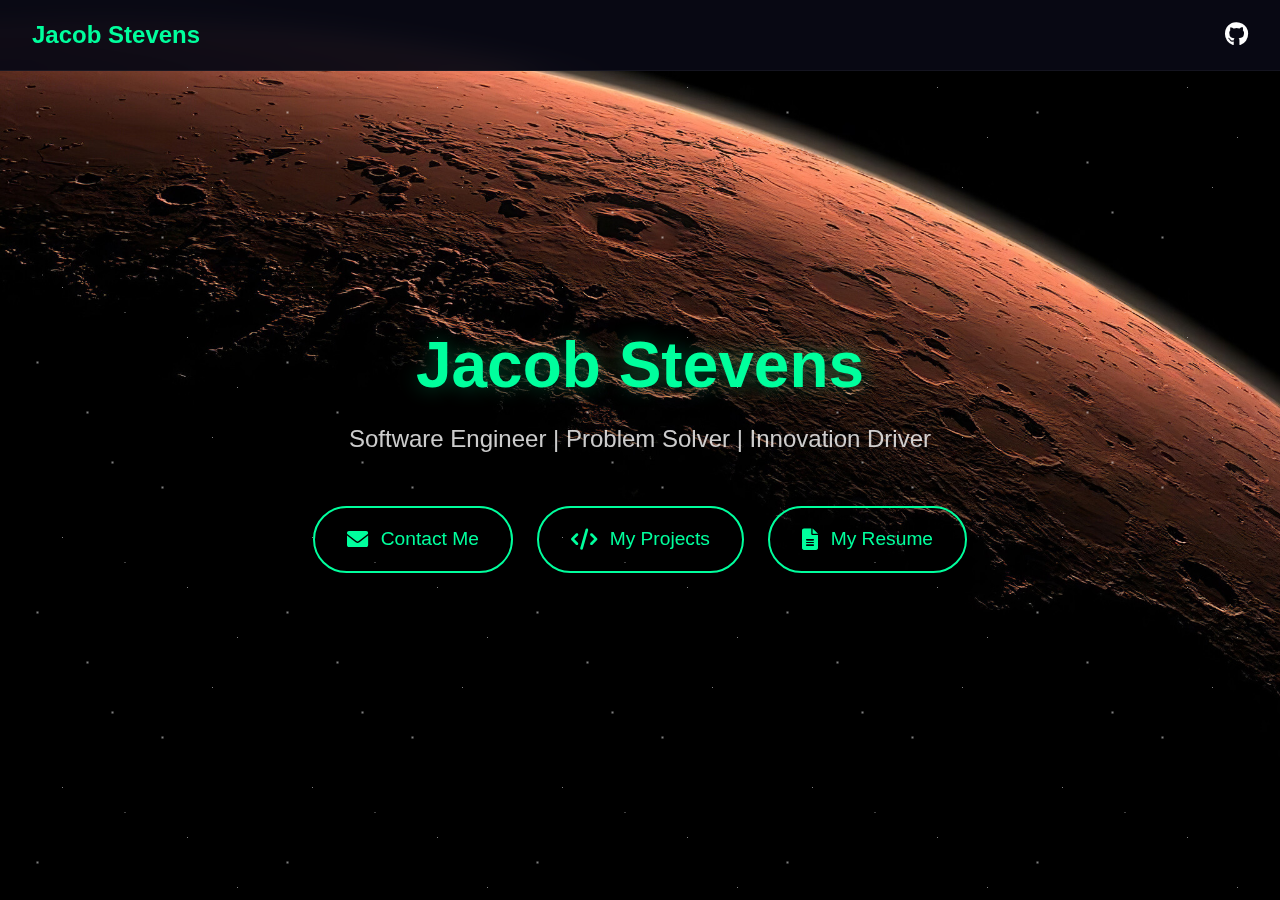
<file: index.html>
<!DOCTYPE html>
<html lang="en">
<head>
    <meta charset="UTF-8">
    <meta name="viewport" content="width=device-width, initial-scale=1.0">
    <title>Jacob Stevens - Software Engineer</title>
    <link rel="stylesheet" href="styles.css">
    <link rel="stylesheet" href="https://cdnjs.cloudflare.com/ajax/libs/font-awesome/6.0.0/css/all.min.css">
</head>
<body>
    <nav class="navbar">
        <div class="nav-name">Jacob Stevens</div>
        <div class="nav-links">
            <a href="https://github.com/jsteve1" target="_blank" title="GitHub">
                <i class="fab fa-github"></i>
            </a>
        </div>
    </nav>

    <div class="mars-background"></div>
    <div class="nebula-overlay"></div>

    <main class="hero-container">
        <header class="hero">
            <h1>Jacob Stevens</h1>
            <p>Software Engineer | Problem Solver | Innovation Driver</p>
        </header>

        <div class="cta-buttons">
            <a href="mailto:jakestevens082@gmail.com" class="cta-button">
                <i class="fas fa-envelope"></i>
                Contact Me
            </a>
            <a href="projects.html" class="cta-button">
                <i class="fas fa-code"></i>
                My Projects
            </a>
            <a href="JacobStevensResume.pdf" target="_blank" class="cta-button">
                <i class="fas fa-file-alt"></i>
                My Resume
            </a>
        </div>
    </main>

    <script src="script.js"></script>
</body>
</html>
</file>
<file: styles.css>
:root {
    --primary-color: #00ff9d;
    --background-color: #0a0a2a;
    --text-color: #ffffff;
    --tile-bg: rgba(255, 255, 255, 0.1);
    --mars-color: #c1440e;
    --navbar-bg: rgba(8, 8, 20, 0.95);
}

* {
    margin: 0;
    padding: 0;
    box-sizing: border-box;
}

body {
    font-family: 'Arial', sans-serif;
    color: var(--text-color);
    line-height: 1.6;
    overflow-x: hidden;
    min-height: 100vh;
    position: relative;
}

/* Mars background */
.mars-background {
    position: fixed;
    top: 0;
    left: 0;
    width: 100%;
    height: 100%;
    background: url('bg.jpg') center/cover no-repeat;
    z-index: -2;
}

/* Stars overlay */
.nebula-overlay {
    position: fixed;
    top: 0;
    left: 0;
    width: 100%;
    height: 100%;
    background-image: 
        radial-gradient(1px 1px at 25% 15%, white, transparent),
        radial-gradient(1px 1px at 50% 25%, white, transparent),
        radial-gradient(1px 1px at 75% 35%, white, transparent),
        radial-gradient(2px 2px at 15% 45%, white, transparent),
        radial-gradient(2px 2px at 35% 65%, white, transparent),
        radial-gradient(2px 2px at 45% 85%, white, transparent),
        radial-gradient(2px 2px at 65% 95%, white, transparent),
        radial-gradient(1px 1px at 85% 75%, white, transparent),
        radial-gradient(1px 1px at 95% 55%, white, transparent);
    background-repeat: repeat;
    background-size: 250px 250px;
    animation: twinkle 15s infinite linear;
    opacity: 0.5;
    z-index: -1;
}

@keyframes twinkle {
    0% { background-position: 0 0; }
    100% { background-position: 250px 250px; }
}

.navbar {
    position: fixed;
    top: 0;
    left: 0;
    right: 0;
    display: flex;
    justify-content: space-between;
    align-items: center;
    padding: 1rem 2rem;
    background: var(--navbar-bg);
    backdrop-filter: blur(10px);
    z-index: 1000;
    border-bottom: 1px solid rgba(255, 255, 255, 0.05);
}

.nav-name, .nav-name a {
    font-size: 1.5rem;
    font-weight: bold;
    color: var(--primary-color);
    text-decoration: none;
}

.nav-links a {
    color: var(--text-color);
    text-decoration: none;
    margin-left: 1.5rem;
    font-size: 1.5rem;
    transition: color 0.3s ease;
}

.nav-links a:hover {
    color: var(--primary-color);
}

.hero-container {
    min-height: 100vh;
    display: flex;
    flex-direction: column;
    justify-content: center;
    align-items: center;
    padding: 2rem;
    text-align: center;
}

.hero {
    margin-bottom: 3rem;
}

.hero h1 {
    font-size: 4rem;
    margin-bottom: 1rem;
    color: var(--primary-color);
    line-height: 1.2;
    text-shadow: 0 0 20px rgba(0, 255, 157, 0.3);
}

.hero p {
    font-size: 1.5rem;
    opacity: 0.8;
    color: var(--text-color);
}

.cta-buttons {
    display: flex;
    gap: 1.5rem;
    flex-wrap: wrap;
    justify-content: center;
}

.cta-button {
    padding: 1rem 2rem;
    font-size: 1.2rem;
    background: transparent;
    border: 2px solid var(--primary-color);
    color: var(--primary-color);
    border-radius: 50px;
    cursor: pointer;
    transition: all 0.3s ease;
    text-decoration: none;
    display: inline-flex;
    align-items: center;
    gap: 0.8rem;
}

.cta-button i {
    font-size: 1.1em;
    transition: transform 0.3s ease;
}

.cta-button:hover {
    background: var(--primary-color);
    color: var(--background-color);
    transform: translateY(-3px);
    box-shadow: 0 5px 15px rgba(0, 255, 157, 0.3);
}

.cta-button:hover i {
    transform: translateX(3px);
}

/* Projects page styles */
.projects-container {
    max-width: 768px;
    margin: 0 auto;
    padding: 6rem 1rem 2rem;
}

.projects-container h1 {
    text-align: center;
    color: var(--primary-color);
    margin-bottom: 3rem;
    font-size: 2.5rem;
}

.projects-grid {
    display: grid;
    gap: 2rem;
    grid-template-columns: 1fr;
}

.project-tile {
    background: var(--tile-bg);
    border-radius: 15px;
    padding: 1.5rem;
    backdrop-filter: blur(10px);
    border: 1px solid rgba(255, 255, 255, 0.1);
    transition: all 0.3s ease;
}

.project-tile:hover {
    transform: translateY(-5px);
    border-color: var(--primary-color);
    box-shadow: 0 5px 15px rgba(0, 255, 157, 0.2);
}

.image-carousel {
    position: relative;
    width: 100%;
    height: 0;
    padding-bottom: 62.5%;
    overflow: hidden;
    border-radius: 10px;
    background: rgba(0, 0, 0, 0.2);
}

.image-carousel img {
    position: absolute;
    top: 0;
    left: 0;
    width: 100%;
    height: 100%;
    object-fit: contain;
    padding: 10px;
    transition: opacity 0.3s ease;
}

.image-carousel img:not(:first-child) {
    opacity: 0;
}

/* Modal styles */
.modal {
    display: none;
    position: fixed;
    top: 0;
    left: 0;
    width: 100%;
    height: 100%;
    background: rgba(0, 0, 0, 0.8);
    z-index: 1001;
    backdrop-filter: blur(5px);
}

.modal-content {
    position: relative;
    background: var(--background-color);
    margin: 15% auto;
    padding: 2rem;
    width: 90%;
    max-width: 500px;
    border-radius: 15px;
    border: 1px solid var(--primary-color);
}

.close-modal {
    position: absolute;
    right: 1rem;
    top: 0.5rem;
    font-size: 2rem;
    cursor: pointer;
    color: var(--text-color);
}

.modal h2 {
    color: var(--primary-color);
    margin-bottom: 1.5rem;
    text-align: center;
}

#contact-form input {
    width: 100%;
    padding: 1rem;
    margin-bottom: 1rem;
    border: 1px solid rgba(255, 255, 255, 0.2);
    background: rgba(255, 255, 255, 0.1);
    border-radius: 5px;
    color: var(--text-color);
    font-size: 1rem;
}

#contact-form input:focus {
    outline: none;
    border-color: var(--primary-color);
}

/* Technology icons */
.tech-stack {
    display: flex;
    gap: 1rem;
    margin-top: 1rem;
    flex-wrap: wrap;
    align-items: center;
}

.tech-icon {
    width: 24px;
    height: 24px;
    transition: transform 0.3s ease;
}

/* Font Awesome tech icons */
.tech-stack i.tech-icon {
    width: auto;
    height: auto;
    font-size: 24px;
    color: #7AB55C; /* Shopify green */
}

.tech-icon:hover {
    transform: scale(1.2);
}

@media (max-width: 768px) {
    .hero h1 {
        font-size: 2.5rem;
    }
    
    .hero p {
        font-size: 1.2rem;
    }
    
    .cta-buttons {
        flex-direction: column;
        width: 100%;
        max-width: 300px;
    }
    
    .cta-button {
        width: 100%;
        text-align: center;
    }

    .project-tile {
        margin: 0 auto;
        width: 100%;
    }

    .tech-stack {
        justify-content: center;
    }

    .navbar {
        padding: 0.8rem 1rem;
    }

    .nav-name {
        font-size: 1.2rem;
    }
}

@media (max-width: 480px) {
    .hero h1 {
        font-size: 2rem;
    }

    .hero p {
        font-size: 1rem;
    }

    .tech-icon {
        width: 20px;
        height: 20px;
    }
}
</file>
